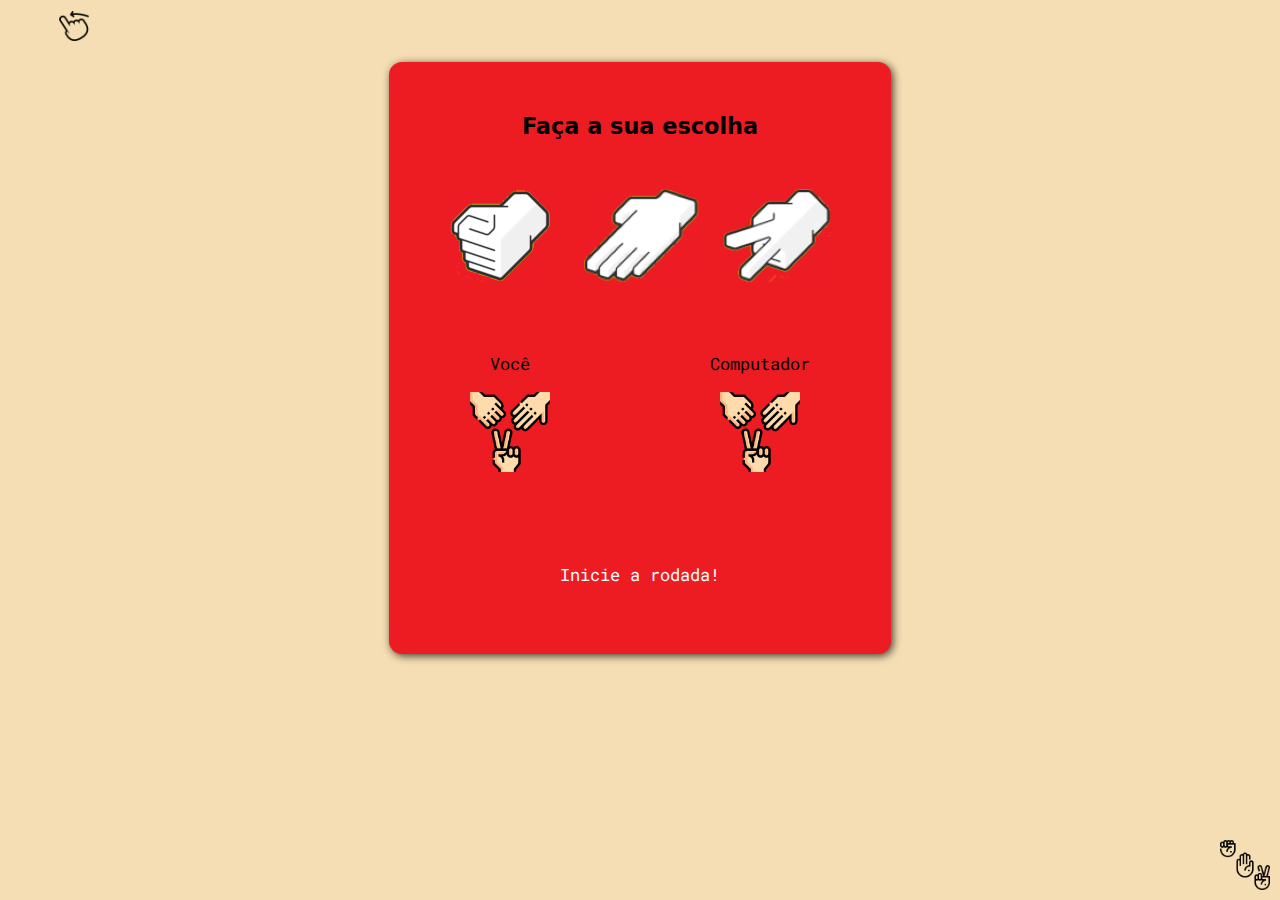
<file: jogo.html>
<!DOCTYPE html>
<html lang="pt-br">
<head>
    <meta charset="UTF-8">
    <meta name="viewport" content="width=device-width, initial-scale=1.0">
    <link rel="shortcut icon" href="favicon_io (2)/favicon.ico" type="image/x-icon">
    <link rel="stylesheet" href="styles/styleJogo.css">
    <script src="jogo.js"></script>
    <title>Jokenpô</title> 
</head>
<body>
    <header>
        <span id="voltar">
            <button id="btnVoltar" onclick="btnVoltar()"><img id="imgVoltar" src="imagens/voltar.png" alt=""></button>
        </span> 
    </header>
    <main>
        <div class="containerJogo">
            <h3 id="escolhaJogo">Faça a sua escolha</h3>
                <span class="botoes">
                    <button id="bPedra" onclick="pedra()"></button>
                    <button id="bPapel" onclick="papel()"></button>
                    <button id="bTesoura" onclick="tesoura()"></button>
                </span>
                <br>
                <div class="jogadas">
                    <div>
                        <p id="jogadas-txt">Você</p>
                        <img id="resposta" src="imagens/fundo.png">
                    </div>
                    <div>
                        <p id="jogadas-txt">Computador</p>
                        <img id="pc" src="imagens/fundo.png">
                    </div>
                </div>
                <div id="ponto">
                    Inicie a rodada!
                </div>
                <div id="placar">
                    <span id="pontoJogador"></span> 
                    <span id="xis"></span> 
                    <span id="pontoComputador"></span>
                </div>
        </div>
        <div class="alert">
            <h3 id="txt-alert">Vamos uma revanche?</h3>
            <span id="placar-final"></span>
            <button id="btn-sim" onclick="revanche()">Sim</button>
            <button id="btn-nao" onclick="semRevanche()">Não</button>
        </div>
    </main>
    <footer>
        <img src="imagens/icon-ppt.png" alt="Icone pedra, papel e tesoura" id="icon-ppt">
    </footer>
</body>
</html>
</file>
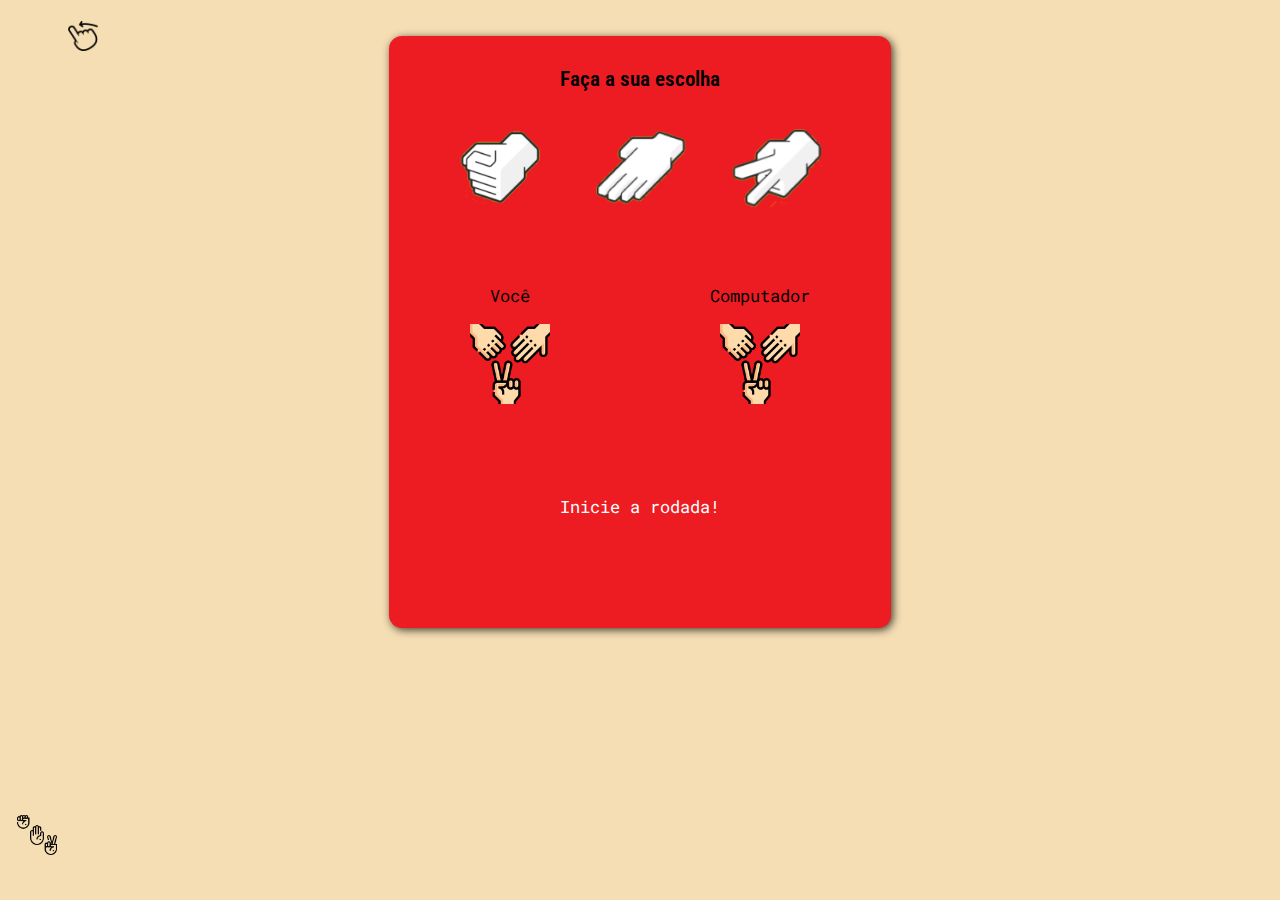
<file: jokenpo.html>
<!DOCTYPE html>
<html lang="pt-br">
<head>
    <meta charset="UTF-8">
    <meta name="viewport" content="width=device-width, initial-scale=1.0">
    <link rel="shortcut icon" href="favicon_io/favicon.ico" type="image/x-icon">
    <link rel="stylesheet" href="styles/styleJokenpo.css">
    <script src="scripts/jokenpo.js"></script>
    <title>Jokenpô</title> 
</head>
<body>
    <header>
        <span id="voltar">
            <button id="btnVoltar" onclick="btnVoltar()"><img id="imgVoltar" src="imagens/voltar.png" alt=""></button>
        </span> 
    </header>
    <main>
        <div class="containerJogo">
            <h3 id="escolhaJogo">Faça a sua escolha</h3>
                <span class="botoes">
                    <button id="bPedra" onclick="pedra()"></button>
                    <button id="bPapel" onclick="papel()"></button>
                    <button id="bTesoura" onclick="tesoura()"></button>
                </span>
                <br>
                <div class="jogadas">
                    <div>
                        <p id="jogadas-txt">Você</p>
                        <img id="resposta" src="imagens/fundo.png">
                    </div>
                    <div>
                        <p id="jogadas-txt">Computador</p>
                        <img id="pc" src="imagens/fundo.png">
                    </div>
                </div>
                <div id="ponto">
                    Inicie a rodada!
                </div>
                <div id="placar">
                    <span id="pontoJogador"></span> 
                    <span id="xis"></span> 
                    <span id="pontoComputador"></span>
                </div>
        </div>
        <div class="alert">
            <h3 id="txt-alert">Vamos uma revanche?</h3>
            <span id="placar-final"></span>
            <button id="btn-sim" onclick="revanche()">Sim</button>
            <button id="btn-nao" onclick="semRevanche()">Não</button>
        </div>
    </main>
    <footer>
        <img src="imagens/icon-ppt.png" alt="Icone pedra, papel e tesoura" id="icon-ppt">
    </footer>
</body>
</html>
</file>
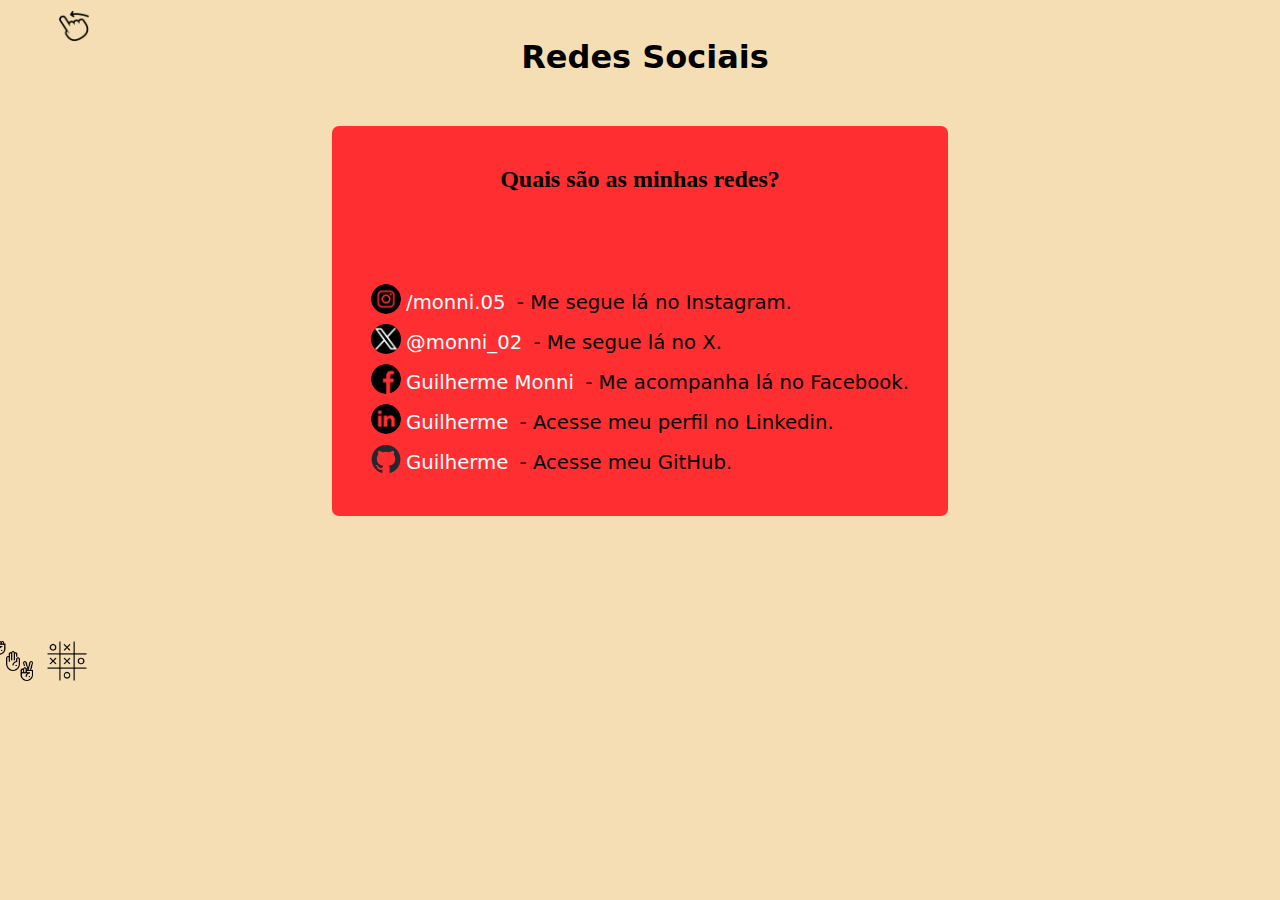
<file: redes.html>
<!DOCTYPE html>
<html lang="pt-BR">
<head>
    <meta charset="UTF-8">
    <meta name="viewport" content="width=device-width, initial-scale=1.0">
    <link rel="shortcut icon" href="favicon_io/favicon.ico" type="image/x-icon">
    <link rel="stylesheet" href="styles/styleRedes.css">
    <script src="scripts/jogo.js"></script>
    <title>Clean-Game</title>
</head>
<body>
    <header>
        <span id="voltar">
            <button id="btnVoltar" onclick="btnVoltar()"><img id="imgVoltar" src="imagens/voltar.png" alt=""></button>
        </span>
        <span id="tituloSociais">
            <h1 id="tituloRedes">Redes Sociais</h1>
        </span>
    </header>
    <main>
        <div id="menuRedes">
            <div id="subtRed">
                <h2 id="subtRedes">Quais são as minhas redes?</h2>
            </div>
            <div id="lista">
            <ul id="listaRedes">
                <li><img id="imgRedes" src="imagens/instagram.png" alt="Instagram"><a href="https://www.instagram.com/monni.05/" target="_blank" rel="external">/monni.05</a> - Me segue lá no Instagram.
                <li><img id="imgRedes" src="imagens/x.png" alt="twitter"><a href="https://twitter.com/monni_02" target="_blank" rel="external">@monni_02</a> - Me segue lá no X.
                <li><img id="imgRedes" src="imagens/facebook.png" alt="Facebook"><a href="https://www.facebook.com/guilherme.monni.7/" target="_blank" rel="external">Guilherme Monni</a> - Me acompanha lá no Facebook.
                <li><img id="imgRedes" src="imagens/linkedin.png" alt="Linkedin"><a href="https://www.linkedin.com/in/guilherme-monni-a542a9244/" target="_blank" rel="external">Guilherme</a> - Acesse meu perfil no Linkedin.
                <li><img id="imgRedes" src="imagens/github.png" alt="Linkedin"><a href="https://github.com/GuilhermeMonni" target="_blank"rel="external">Guilherme</a> - Acesse meu GitHub.
            </ul>
            </div>
        </div>
    </main>
    <footer>
        <img src="imagens/icon-ppt.png" alt="Icone pedra,papel e tesoura" id="icon-ppt">
        <img src="imagens/icon-jv.png" alt="Icone jogo da velha" id="icon-jv">
    </footer>
</body>
</html>
</file>
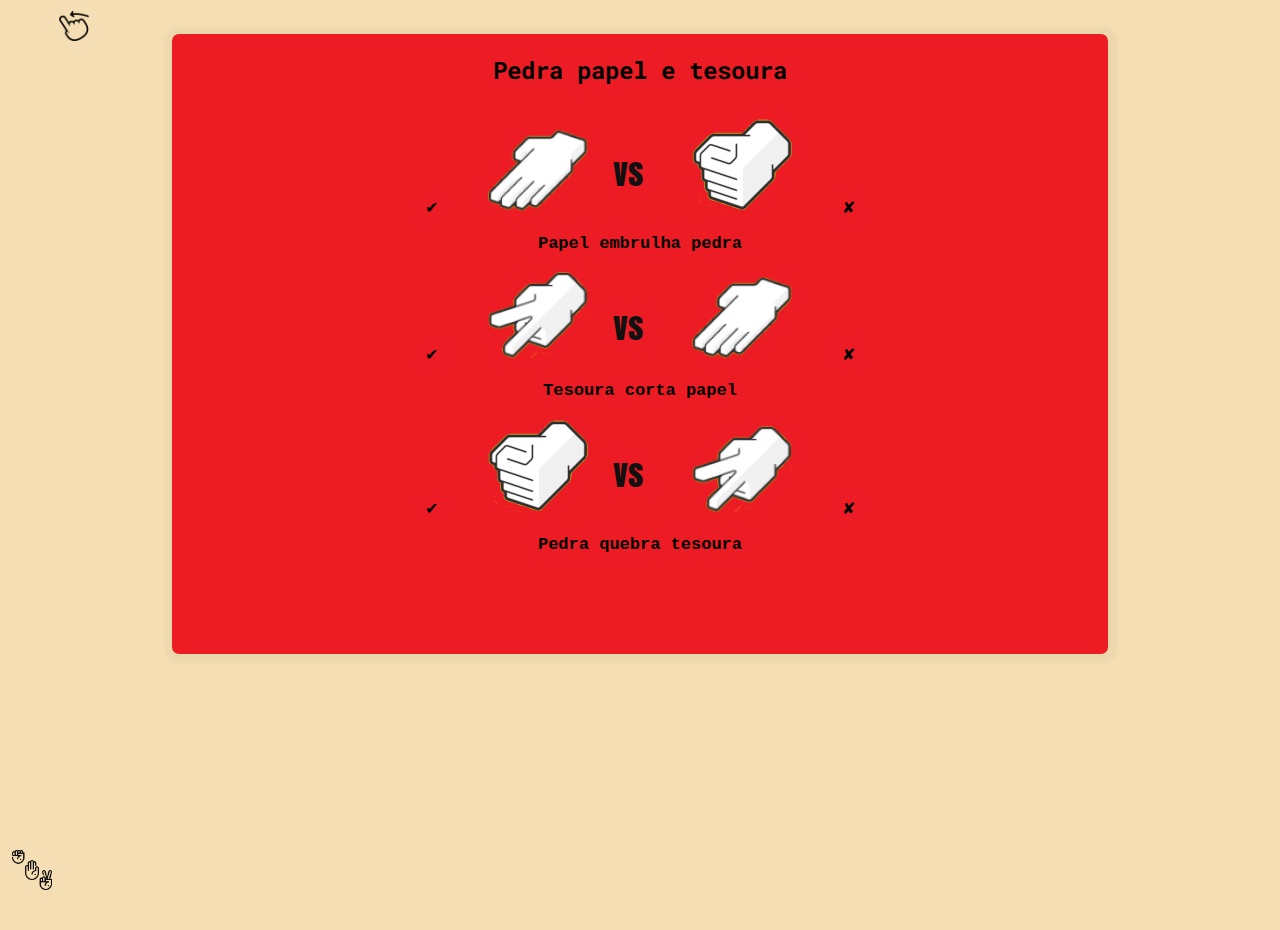
<file: regras-jokenpo.html>
<!DOCTYPE html>
<html lang="pt-BR">
<head>
    <meta charset="UTF-8">
    <meta name="viewport" content="width=device-width, initial-scale=1.0">
    <link rel="shortcut icon" href="favicon_io/favicon.ico" type="image/x-icon">
    <link rel="stylesheet" href="styles/styleRegrasJokenpo.css">
    <script src="scripts/jogo.js"></script>
    <title>Regras</title>
</head>
<body>
    <header>
        <span id="voltar">
            <button id="btnVoltar" onclick="btnVoltar()"><img id="imgVoltar" src="imagens/voltar.png" alt=""></button>
        </span>
    </header>
    <main>
        <div id="menuRegras">
            <h1 id="tituloRegras">Pedra papel e tesoura</h1>
            <div class="jogadas">
                ✔<img id="imgRegras" src="imagens/papel.png" alt="">
                <p id="txt-vs">vs</p>
                <img id="imgRegras" src="imagens/pedra.png" alt="">✘
                <p id="textoRegras">Papel embrulha pedra</p>
            </div>
            <div class="jogadas">
                ✔<img id="imgRegras"  src="imagens/tesoura.png" alt="">
                <p id="txt-vs">vs</p>
                <img id="imgRegras"  src="imagens/papel.png" alt="">✘
                <p id="textoRegras">Tesoura corta papel</p>
            </div>
            <div class="jogadas">
                ✔<img id="imgRegras"  src="imagens/pedra.png" alt="">
                <p id="txt-vs">vs</p>
                <img id="imgRegras"  src="imagens/tesoura.png" alt="">✘
                <p id="textoRegras">Pedra quebra tesoura</p>
            </div>
        </div>
    </main>
    <footer>
        <img src="imagens/icon-ppt.png" alt="Icone pedra, papel e tesoura" id="icon-ppt">
    </footer>
</body>
</html>
</file>
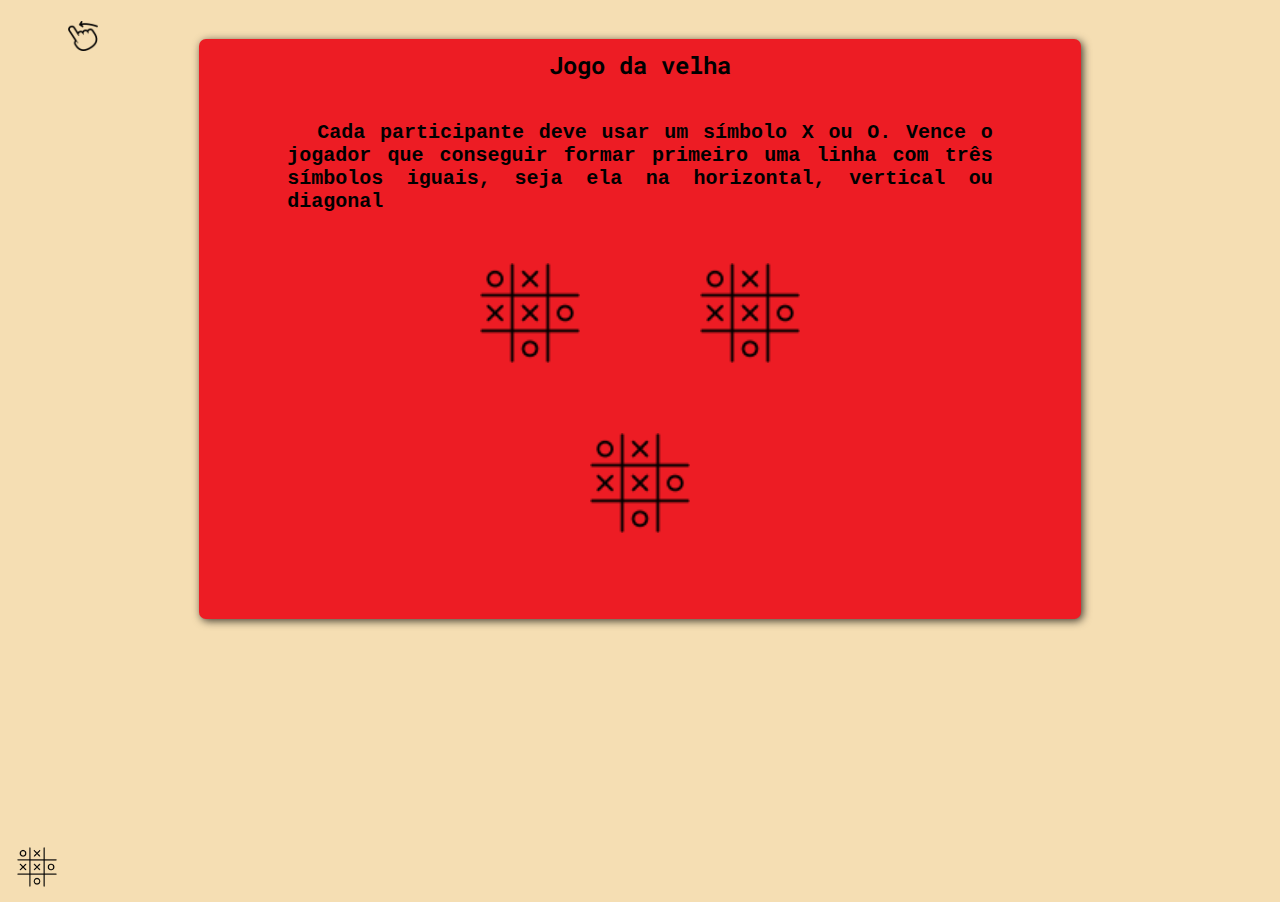
<file: regras-velha.html>
<!DOCTYPE html>
<html lang="pt-BR">
<head>
    <meta charset="UTF-8">
    <meta name="viewport" content="width=device-width, initial-scale=1.0">
    <link rel="shortcut icon" href="favicon_io/favicon.ico" type="image/x-icon">
    <link rel="stylesheet" href="styles/styleRegrasVelha.css">
    <script src="scripts/jogo.js"></script>
    <title>Regras</title>
</head>
<body>
    <header>
        <span id="voltar">
            <button id="btnVoltar" onclick="btnVoltar()"><img id="imgVoltar" src="imagens/voltar.png" alt=""></button>
        </span>
    </header>
    <main>
        <div id="menuRegras">
            <h1 id="tituloRegras">Jogo da velha</h1>
            <p>Cada participante deve usar um símbolo X ou O. Vence o jogador que conseguir formar primeiro uma linha com três símbolos iguais, seja ela na horizontal, vertical ou diagonal</p>
            <div id="imagens">
                <img src="imagens/icon-jv.png" alt="">
                <div></div>
                <img src="imagens/icon-jv.png" alt="">
                <div></div>
                <img src="imagens/icon-jv.png" alt="">
                <div></div>
            </div>
        </div>
    </main>
    <footer>
        <img src="imagens/icon-jv.png" alt="Icone jogo da velha" id="icon-jv">
    </footer>
</body>
</html>
</file>
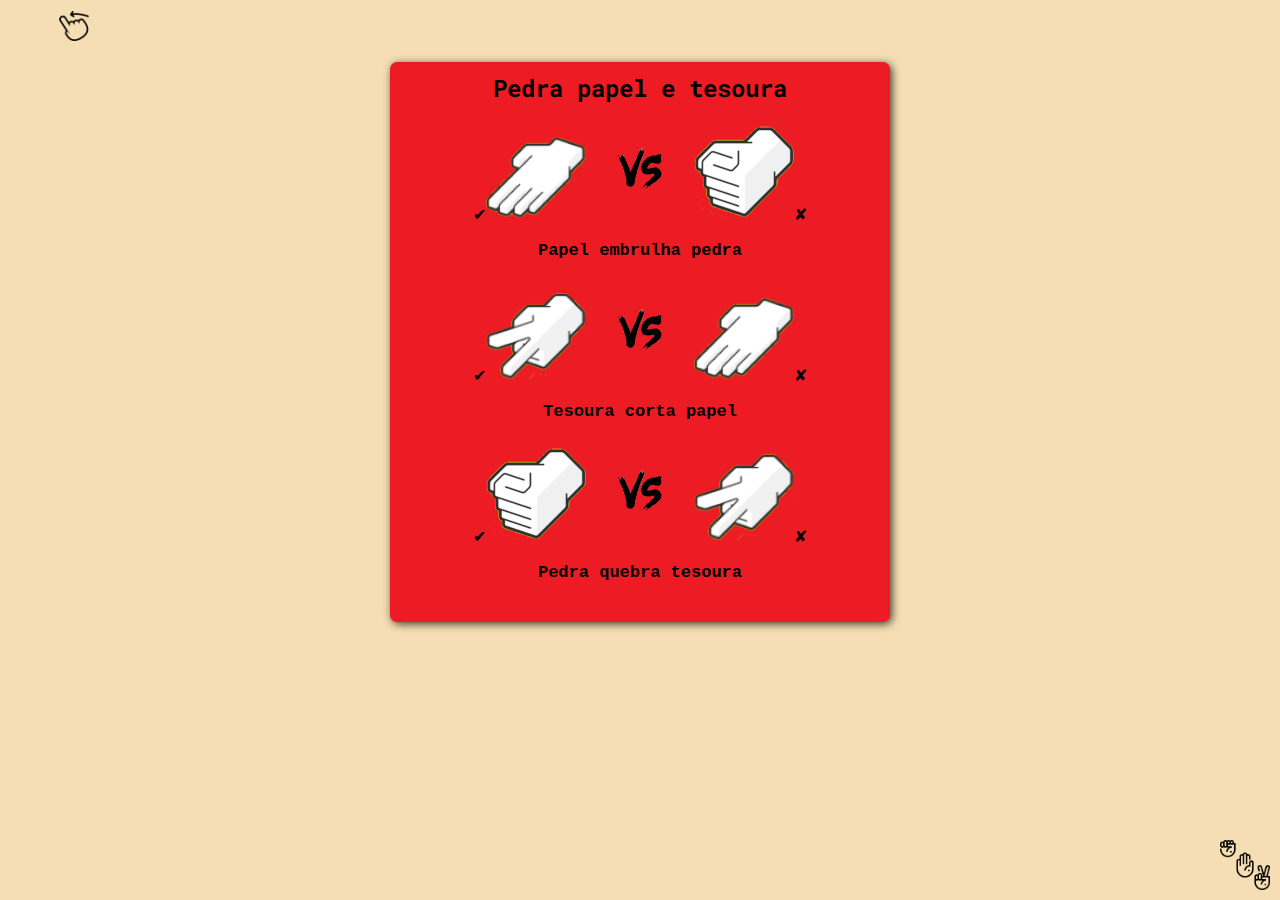
<file: regras.html>
<!DOCTYPE html>
<html lang="pt-BR">
<head>
    <meta charset="UTF-8">
    <meta name="viewport" content="width=device-width, initial-scale=1.0">
    <link rel="shortcut icon" href="favicon_io (2)/favicon.ico" type="image/x-icon">
    <link rel="stylesheet" href="styles/styleRegras.css">
    <script src="jogo.js"></script>
    <title>Jokenpô</title>
</head>
<body>
    <header>
        <span id="voltar">
            <button id="btnVoltar" onclick="btnVoltar()"><img id="imgVoltar" src="imagens/voltar.png" alt=""></button>
        </span>
    </header>
    <main>
        <div id="menuRegras">
            <h1 id="tituloRegras02">Pedra papel e tesoura</h1>
            <div id="pedraXpapel">
                ✔<img id="imgRegras" src="imagens/papel.png" alt="">
                <img id="imgRegras" src="imagens/vs.png" alt="">
                <img id="imgRegras" src="imagens/pedra.png" alt="">✘
                <p id="textoRegras">Papel embrulha pedra</p>
            </div>
            <div id="papelXtesoura">
                ✔<img id="imgRegras"  src="imagens/tesoura.png" alt="">
                <img id="imgRegras"  src="imagens/vs.png" alt="">
                <img id="imgRegras"  src="imagens/papel.png" alt="">✘
                <p id="textoRegras">Tesoura corta papel</p>
            </div>
            <div id="pedraXtesoura">
                ✔<img id="imgRegras"  src="imagens/pedra.png" alt="">
                <img id="imgRegras"  src="imagens/vs.png" alt="">
                <img id="imgRegras"  src="imagens/tesoura.png" alt="">✘
                <p id="textoRegras">Pedra quebra tesoura</p>
            </div>
        </div>
    </main>
    <footer>
        <img src="imagens/icon-ppt.png" alt="Icone pedra, papel e tesoura" id="icon-ppt">
    </footer>
</body>
</html>
</file>
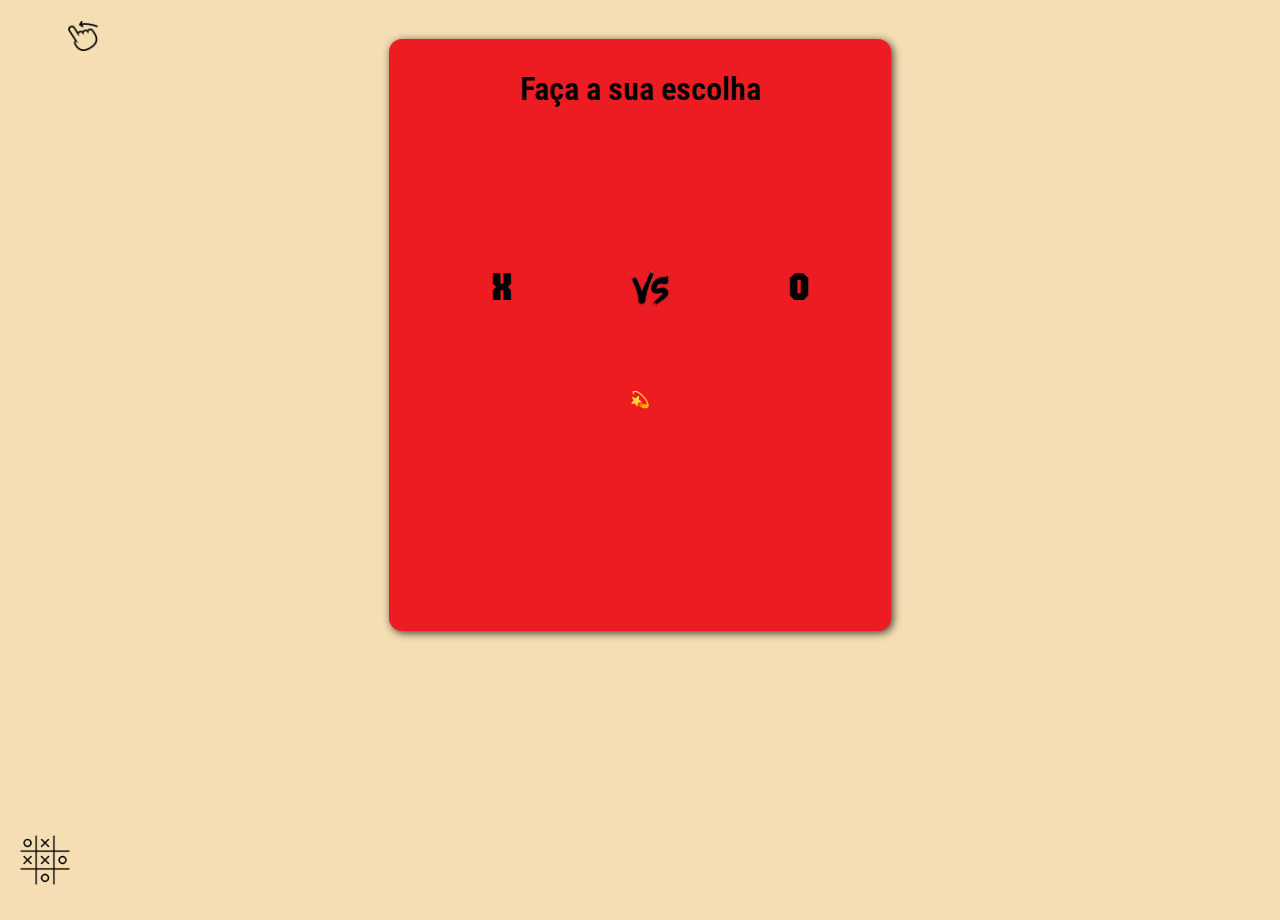
<file: velha-home.html>
<!DOCTYPE html>
<html lang="pt-BR">
<head>
    <meta charset="UTF-8">
    <meta name="viewport" content="width=device-width, initial-scale=1.0">
    <link rel="stylesheet" href="styles/styleVelha.css">
    <script src="scripts/velha.js"></script>
    <link rel="shortcut icon" href="favicon_io/favicon.ico" type="image/x-icon">
    <title>Jogo da velha</title>
</head>
<body onload="carregaPagHome()">
    <header>
        <span id="voltar">
            <button id="btnVoltar" onclick="btnVoltar()"><img id="imgVoltar" src="imagens/voltar.png" alt=""></button>
        </span> 
    </header>
    <main>
        <div class="containerJogo">
            <h3 id="escolha-jogador">Faça a sua escolha</h3>
            <div id="botoes-escolha">
                <button id="btn-xis" onclick="escolhaXis()">
                    <p>X</p>
                </button>
                <div id="botoes-escolha-vs">
                    <img src="imagens/vs.png" alt="" style="width: 90%; margin-top: 10px;" id="img-vs">
                </div>
                <button id="btn-bola" onclick="escolhaBola()">
                    <p>O</p>
                </button>
            </div>
            <div id="pre-jogo">
                <h3 id="boa-sorte">Boa sorte! 💫</h3>
                <p id="emoji">💫</p>
            </div>
            <div id="jogar">
                <button id="btn-jogar-xis" onclick="jogarXis()">Iniciar jogo</button>
                <button id="btn-jogar-bola" onclick="jogarBola()">Iniciar jogo</button>
            </div>
        </div>
    </main>
    <footer>
        <img src="imagens/icon-jv.png" alt="Icone jogo da velha" id="icon-jv">
    </footer>
</body>
</html>
</file>
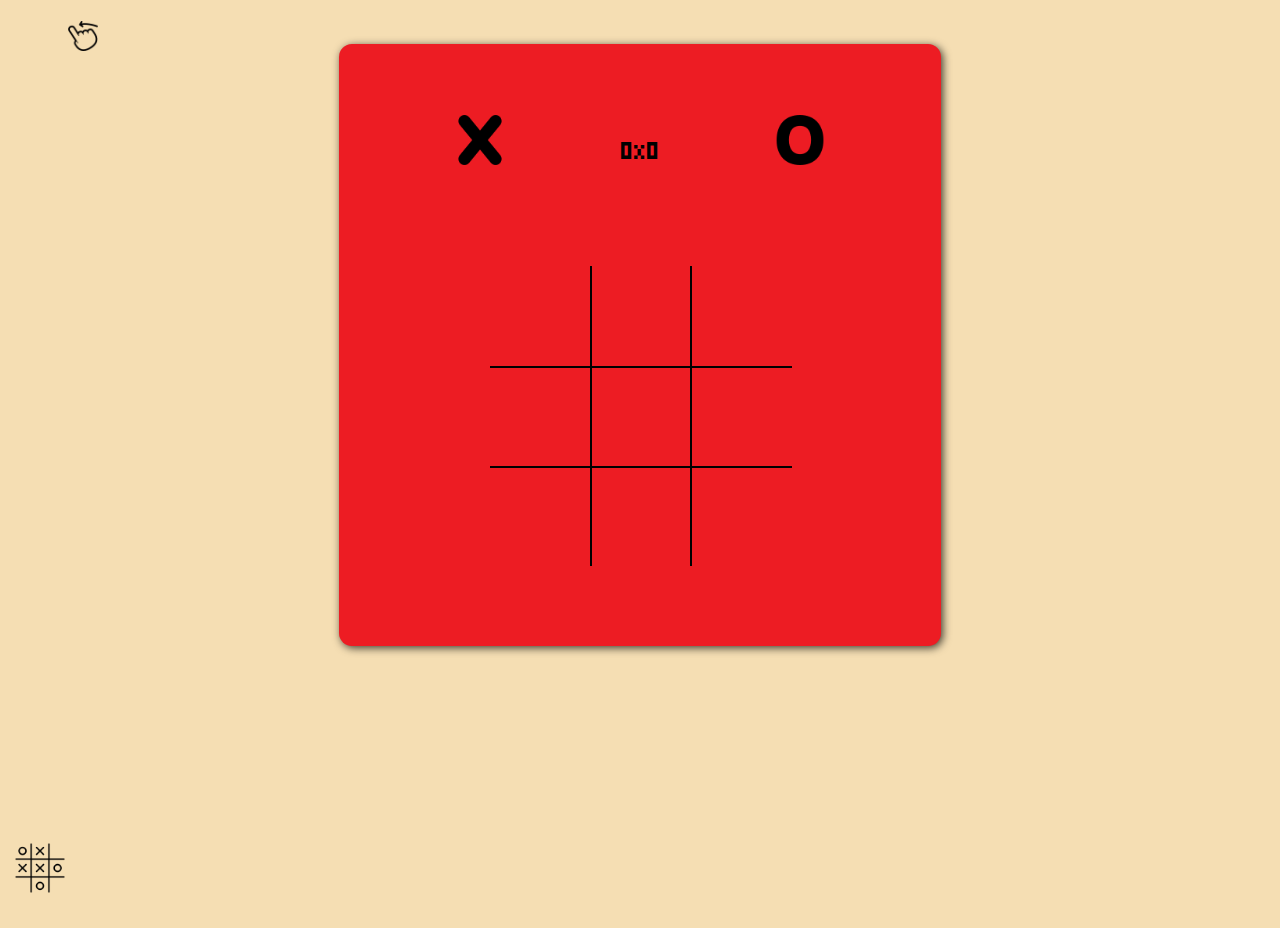
<file: velha-o.html>
<!DOCTYPE html>
<html lang="pt-BR">
<head>
    <meta charset="UTF-8">
    <meta name="viewport" content="width=device-width, initial-scale=1.0">
    <link rel="stylesheet" href="styles/styleVelhaJogo.css">
    <script src="scripts/velha-jogo-o.js"></script>
    <link rel="shortcut icon" href="favicon_io/favicon.ico" type="image/x-icon">
    <title>Jogo da velha</title>
</head>
<body>
    <header>
        <span id="voltar">
            <button id="btnVoltar" onclick="btnVoltar()"><img id="imgVoltar" src="imagens/voltar.png" alt=""></button>
        </span> 
    </header>
    <main>
        <div class="containerJogo">
            <div id="placar">
                <span id="jogador"><img src="imagens/letra-x.png" alt="Imagem do jogador" style="width: 50px;"></span>
                <p id="pontos-jogador">0</p>
                <p id="versus">x</p>
                <p id="pontos-computador">0</p>
                <span id="computador"><img src="imagens/letra-o.png" alt="Imagem do computador" style="width: 50px;"></span>
            </div>
            <div class="quadro">
                <div class="celula" style="border-right: 2px solid black; border-bottom: 2px solid black;"></div>
                <div class="celula" style="border-bottom: 2px solid black;"></div>
                <div class="celula" style="border-left: 2px solid black; border-bottom: 2px solid black;"></div>
                <div class="celula" style="border-right: 2px solid black; border-bottom: 2px solid black;"></div>
                <div class="celula"></div>
                <div class="celula" style="border-left: 2px solid black; border-bottom: 2px solid black;"></div>
                <div class="celula" style="border-right: 2px solid black;"></div>
                <div class="celula" style="border-top: 2px solid black;"></div>
                <div class="celula" style="border-left: 2px solid black;"></div>
            </div>
        </div>
    </main>
    <footer>
        <img src="imagens/icon-jv.png" alt="Icone jogo da velha" id="icon-jv">
    </footer>
</body>
</html>
</file>
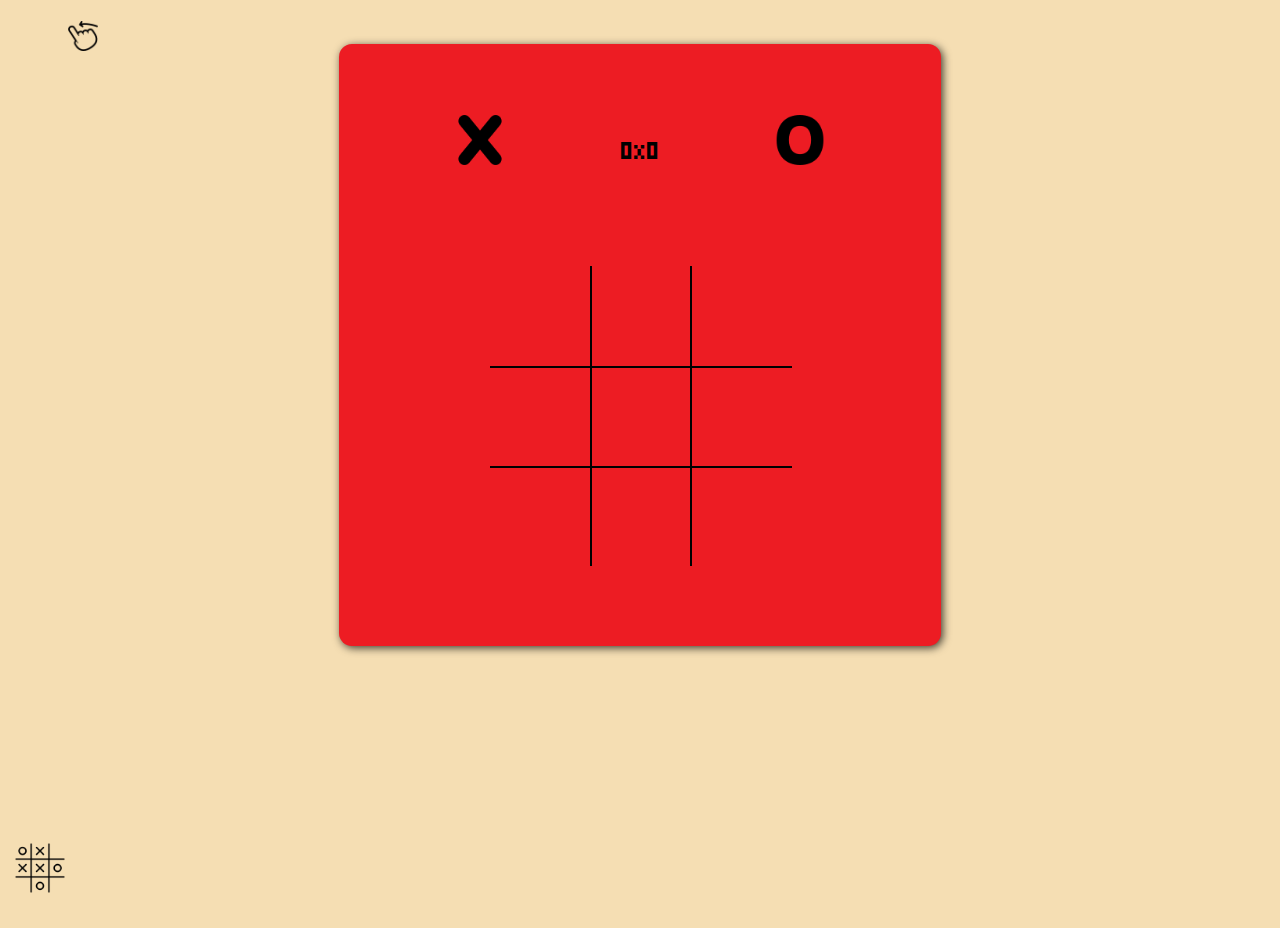
<file: velha-x.html>
<!DOCTYPE html>
<html lang="pt-BR">
<head>
    <meta charset="UTF-8">
    <meta name="viewport" content="width=device-width, initial-scale=1.0">
    <link rel="stylesheet" href="styles/styleVelhaJogo.css">
    <script src="scripts/velha-jogo-x.js"></script>
    <link rel="shortcut icon" href="favicon_io/favicon.ico" type="image/x-icon">
    <title>Jogo da velha</title>
</head>
<body>
    <header>
        <span id="voltar">
            <button id="btnVoltar" onclick="btnVoltar()"><img id="imgVoltar" src="imagens/voltar.png" alt=""></button>
        </span> 
    </header>
    <main>
        <div class="containerJogo">
            <div id="placar">
                <span id="jogador"><img src="imagens/letra-x.png" alt="Imagem do jogador" style="width: 50px;"></span>
                <p id="pontos-jogador">0</p>
                <p id="versus">x</p>
                <p id="pontos-computador">0</p>
                <span id="computador"><img src="imagens/letra-o.png" alt="Imagem do computador" style="width: 50px;"></span>
            </div>
            <div class="quadro">
                <div class="celula" id="celula1" style="border-right: 2px solid black; border-bottom: 2px solid black;" onclick="click_celula(1)"></div>
                <div class="celula" id="celula2" style="border-bottom: 2px solid black;" onclick="click_celula(2)"></div>
                <div class="celula" id="celula3" style="border-left: 2px solid black; border-bottom: 2px solid black;" onclick="click_celula(3)"></div>
                <div class="celula" id="celula4" style="border-right: 2px solid black; border-bottom: 2px solid black;" onclick="click_celula(4)"></div>
                <div class="celula" id="celula5" onclick="click_celula(5)"></div>
                <div class="celula" id="celula6" style="border-left: 2px solid black; border-bottom: 2px solid black;" onclick="click_celula(6)"></div>
                <div class="celula" id="celula7" style="border-right: 2px solid black;" onclick="click_celula(7)"></div>
                <div class="celula" id="celula8" style="border-top: 2px solid black;" onclick="click_celula(8)"></div>
                <div class="celula" id="celula9" style="border-left: 2px solid black;" onclick="click_celula(9)"></div>
            </div>
        </div>
        <div class="status"></div>
    </main>
    <footer>
        <img src="imagens/icon-jv.png" alt="Icone jogo da velha" id="icon-jv">
    </footer>
</body>
</html>
</file>
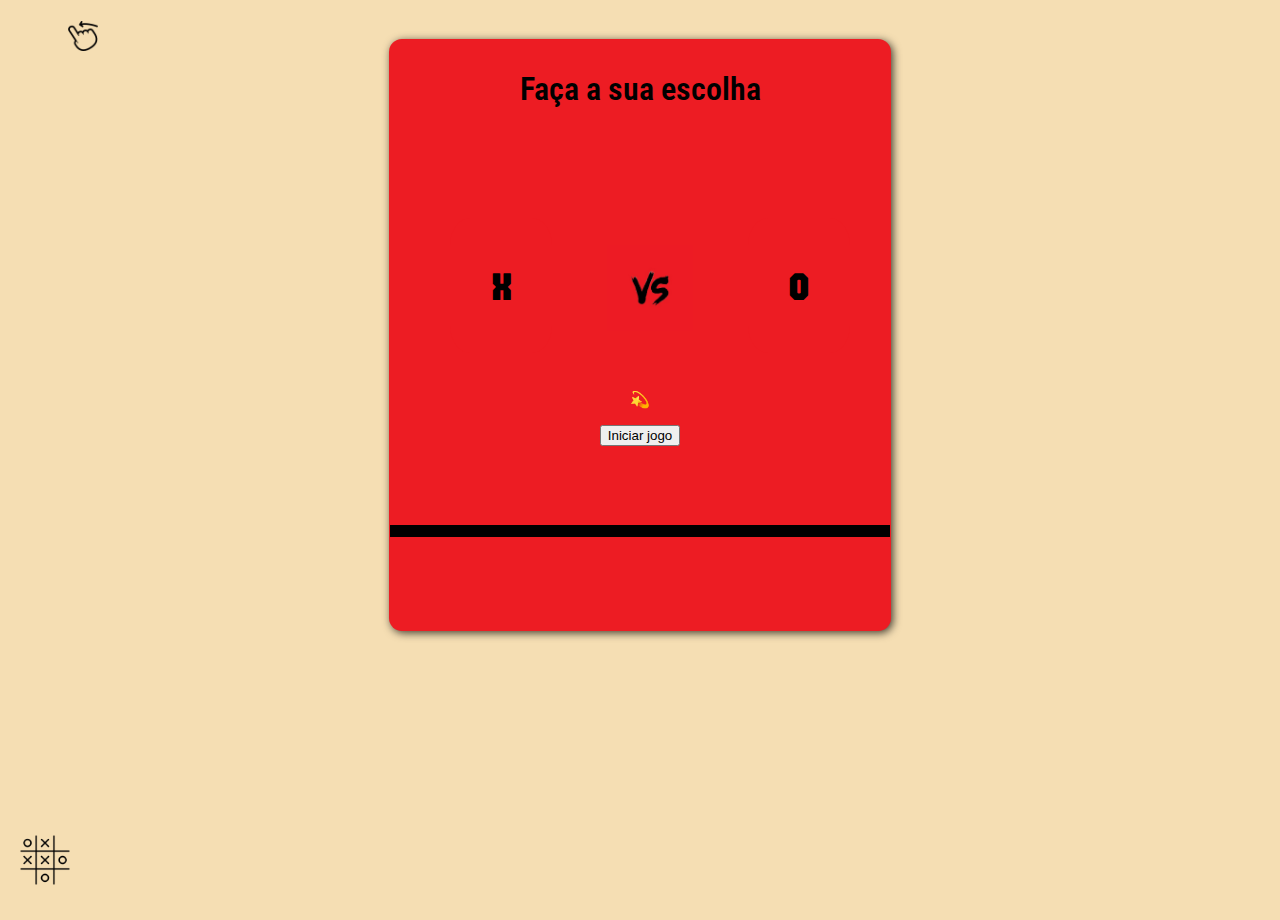
<file: velha.html>
<!DOCTYPE html>
<html lang="pt-BR">
<head>
    <meta charset="UTF-8">
    <meta name="viewport" content="width=device-width, initial-scale=1.0">
    <link rel="stylesheet" href="styles/styleVelha.css">
    <script src="scripts/velha.js"></script>
    <link rel="shortcut icon" href="favicon_io (2)/favicon.ico" type="image/x-icon">
    <title>Jogo da velha</title>
</head>
<body onload="carregaPag()">
    <header>
        <span id="voltar">
            <button id="btnVoltar" onclick="btnVoltar()"><img id="imgVoltar" src="imagens/voltar.png" alt=""></button>
        </span> 
    </header>
    <main>
        <div class="containerJogo">
            <h3 id="escolha-jogador">Faça a sua escolha</h3>
            <div id="botoes-escolha">
                <button id="btn-xis" onclick="escolhaXis()">
                    <p>X</p>
                </button>
                <div id="botoes-escolha-vs">
                    <img src="imagens/vs.png" alt="" style="width: 90%; margin-top: 10px;">
                </div>
                <button id="btn-bola" onclick="escolhaBola()">
                    <p>O</p>
                </button>
            </div>
            <div id="pre-jogo">
                <h3 id="boa-sorte">Boa sorte!</h3>
                <p id="emoji">💫</p>
            </div>
            <div id="jogar">
                <button id="btn-jogar">Iniciar jogo</button>
            </div>
            <div class="quadro">
                <div class="celula" style="border-right: 2px solid black; border-bottom: 2px solid black;"></div>
                <div class="celula" style="border-bottom: 2px solid black;"></div>
                <div class="celula" style="border-left: 2px solid black; border-bottom: 2px solid black;"></div>
                <div class="celula" style="border-right: 2px solid black; border-bottom: 2px solid black;"></div>
                <div class="celula"></div>
                <div class="celula" style="border-left: 2px solid black; border-bottom: 2px solid black;"></div>
                <div class="celula" style="border-right: 2px solid black;"></div>
                <div class="celula" style="border-top: 2px solid black;"></div>
                <div class="celula" style="border-left: 2px solid black;"></div>
            </div>
        </div>
    </main>
    <footer>
        <img src="imagens/icon-jv.png" alt="Icone jogo da velha" id="icon-jv">
    </footer>
</body>
</html>
</file>
<file: styles/styleJogo.css>
@charset "UTF-8";
@import url('https://fonts.googleapis.com/css2?family= Bebas +Neue & display=swap');
@import url('https://fonts.googleapis.com/css2?family=Micro+5&display=swap');
@import url('https://fonts.googleapis.com/css2?family=Roboto+Mono:ital,wght@0,100..700;1,100..700&display=swap');

body{
    margin: auto;
    text-align: center;
    background-color: wheat;
    overflow: hidden;
}
#voltar{/*div do btn de voltar para a home*/
    width: 30px;                    
    display: inline-block;
    margin-right: 90%;
    padding: 2px;
    background-color: wheat;
}
#btnVoltar{/*botao de voltar para a home*/
    background-color: wheat;        
    border: none;
    height: 50px;
    width: 50px;
}
#btnVoltar:hover{/*botao de voltar para a home*/
    background-color: #ed1c23;
    border-radius: 20px;
}
#imgVoltar{/*imagem do botão de voltar*/
    height: 30px;
    width: 30px;
}
h3#escolhaJogo{/*escolha jogador*/
    margin: 50px auto;
    font-family: 'Honk', system-ui;
    font-weight: 600;
    font-size: 1.4em;
}
.containerJogo{/*conteúdo principal da pág do jogo*/
    margin: 8px auto;
    text-align: center;                     
    padding: 1px;
    background-color: #ed1c23;
    height: 590px;
    min-width: 150px;
    max-width: 500px;
    border-radius: 13px;
    box-shadow: 2px 2px 8px rgba(0, 0, 0, 0.736);
}
#bPedra{/*botão de escolher pedra*/
    background-image: url("../imagens/pedra.png");
    background-color: #ED1C24;
    height: 93px;
    width: 100px;
    border: beige;
    cursor: pointer;
    margin-right: 30px;
}
#bPapel{/*botão de escolher papel*/
    background-image: url(../imagens/papel.png);
    background-color: #ED1C24;
    height: 93px;
    width: 115px;
    border: beige;
    cursor: pointer;
    margin-right: 10px;
}
#bTesoura{/*botão de escolher tesoura*/
    background-image: url(../imagens/tesoura.png);
    background-color: #ED1C24;
    height: 93px;
    width: 108px;
    border: beige;
    cursor: pointer;
    margin-left: 10px;
}
#bPedra:hover, #bPapel:hover, #bTesoura:hover{/*botão de escolher tesoura*/
    box-shadow: 1px 1px 10px 4px rgba(0, 0, 0, 0.169);
    transform: scale(1.02);
    background-color: #ff000000;
    border-radius: 10px;
}
.jogadas{
    display: flex;
    margin: 50px auto;
    flex-direction: row;
    justify-content: space-around;
}
#resposta, #pc{/*escolha do pc*/
    height: 80px;
}
#ponto{/*resposta de quem pontuou*/
    margin: 80px auto 20px auto;
    padding: 7px 20px 14px 20px;
    font-family: "Roboto Mono", monospace;
    text-align: center;
    font-size: 17px;
    color: white;
    height: 14px;
    width: 400px;
}
#pontoJogador, #pontoComputador{/*placar*/
    margin: 10px auto;
    padding: 10px;
    font-family: cursive;
}
#jogadas-txt{/*texto das jogadas*/
    font-family: "Roboto Mono", monospace;
    font-size: 17px;
}
#placar{
    width: 100px;
    margin: auto;
    text-align: center;
    border-radius: 20px;
    font-family: "Micro 5", sans-serif;
    font-size: normal;
    font-weight: 400;
    font-size: 1.3em;
}
footer #icon-ppt{
    width: 50px;
    position: fixed;
    right: 10px;
    bottom: 10px;
}
.alert{
    display: none;
    margin: 10px auto;
    background-color: #ED1C24;
    border-radius: 10px;
    box-shadow: 1px 1px 1px 1000px rgba(0, 0, 0, 0.329);
    width: 350px;
    height: 200px;
    padding: 20px;
    position: absolute;
    top: 200px;
    left: 50%;
    -ms-transform: translate(-50%, -50%);
    transform: translate(-50%, -50%);
    font-family: cursive;
    font-size: 1.1em;
}
#btn-sim{
    margin: 20px auto;
    background-color: rgb(57, 181, 57);
    color: white;
    border: 1px solid rgba(0, 0, 0, 0.242);
    border-radius: 20px;
    margin-right: 50px;
    width: 80px;
    height: 40px;
    font-family: 'Franklin Gothic Medium', 'Arial Narrow', Arial, sans-serif;
    font-size: 0.9em;
}
#btn-nao{
    margin: 20px auto;
    background-color: rgb(104, 0, 0);
    color: white;
    border: 1px solid rgba(0, 0, 0, 0.242);
    border-radius: 20px;
    width: 80px;
    height: 40px;
    font-family: 'Franklin Gothic Medium', 'Arial Narrow', Arial, sans-serif;
    font-size: 0.9em;
}
#btn-nao:hover, #btn-sim:hover{
    scale: 1.03;
}
#placar-final{
    position: absolute;
    bottom: 0px;
    left: 50%;
    -ms-transform: translate(-50%, -50%);
    transform: translate(-50%, -50%);
    font-family: "Micro 5", sans-serif;
    font-size: normal;
    font-weight: 400;
    font-size: 2em;
}

@media (max-width: 700px) {
    body {
        overflow: hidden;
        margin: auto;
        text-align: center;
    }
    .containerJogo {
        /*conteúdo principal da pág home*/
        margin: 20px auto;
        margin-bottom: 0px;
        text-align: center;
        height: 600px;
        width: 95%;
        border-radius: 7px;
        box-shadow: 1px 1px 5px 8px rgba(0, 0, 0, 0.037);
    }
    #ponto {/*resposta de quem pontuou*/
        margin-top: 20px;
        margin-left: -10px;
        display: flex;
        justify-content: center;
        font-family: "Roboto Mono", monospace;
        text-align: center;
        font-size: 17px;
        color: white;
        height: 14px;
        width: 100%;
    }
    footer #icon-ppt{
        width: 50px;
        position: fixed;
        left: 20px;
        bottom: 60px;
    }
}
</file>
<file: styles/styleJokenpo.css>
@charset "UTF-8";
@import url('https://fonts.googleapis.com/css2?family= Bebas +Neue & display=swap');
@import url('https://fonts.googleapis.com/css2?family=Micro+5&display=swap');
@import url('https://fonts.googleapis.com/css2?family=Roboto+Mono:ital,wght@0,100..700;1,100..700&display=swap');
@import url('https://fonts.googleapis.com/css2?family=Roboto+Condensed:ital,wght@0,100..900;1,100..900&display=swap');

body{
    margin: auto;
    padding: 10px;
    text-align: center;
    background-color: wheat;
    overflow: hidden;
}
#voltar{/*div do btn de voltar para a home*/
    width: 30px;                    
    display: inline-block;
    margin-right: 90%;
    padding: 2px;
    background-color: transparent;
}
#btnVoltar{/*botao de voltar para a home*/
    background-color: transparent;     
    border: none;
    height: 50px;
    width: 50px;
}
#btnVoltar:hover{/*botao de voltar para a home*/
    background-color: #ed1c23;
    border-radius: 20px;
    transition-duration: 0.5s;
}
#imgVoltar{/*imagem do botão de voltar*/
    height: 30px;
    width: 30px;
}
#escolhaJogo{/*escolha jogador*/
    margin: 30px auto;
    font-family: "Roboto Condensed", sans-serif;
    font-weight: 600;
    font-style: normal;
    font-size: 1.3em;
}
.containerJogo{/*conteúdo principal da pág do jogo*/
    margin: -28px auto;
    text-align: center;                     
    padding: 1px;
    background-color: #ed1c23;
    height: 590px;
    min-width: 150px;
    max-width: 500px;
    border-radius: 13px;
    box-shadow: 2px 2px 8px rgba(0, 0, 0, 0.736);
    animation: anima-menu 0.8s 1;
    animation-timing-function: ease-out;
}
@keyframes anima-menu{/*animação menu*/
    0%{
      background-color: transparent;
      transform: translateY(-20px);
    }
}
#bPedra{/*botão de escolher pedra*/
    background-image: url("../imagens/pedra.png");
    background-color: transparent;
    background-size: 80px;
    background-position: center;
    background-repeat: no-repeat;
    height: 93px;
    width: 100px;
    border: beige;
    cursor: pointer;
    margin-right: 30px;
}
#bPapel{/*botão de escolher papel*/
    background-image: url(../imagens/papel.png);
    background-color: transparent;
    background-size: 90px;
    background-position: center;
    background-repeat: no-repeat;
    height: 93px;
    width: 115px;
    border: beige;
    cursor: pointer;
    margin-right: 10px;
}
#bTesoura{/*botão de escolher tesoura*/
    background-image: url(../imagens/tesoura.png);
    background-color: transparent;
    background-size: 90px;
    background-position: center;
    background-repeat: no-repeat;
    height: 93px;
    width: 108px;
    border: beige;
    cursor: pointer;
    margin-left: 10px;
}
#bPedra:hover, #bPapel:hover, #bTesoura:hover{/*botão de escolher tesoura*/
    box-shadow: 1px 1px 10px 4px rgba(0, 0, 0, 0.169);
    transform: scale(1.02);
    background-color: #ff000000;
    border-radius: 10px;
    transition-duration: 0.5s;
}
.jogadas{   /*imagens das jogadas selecionadas*/
    display: flex;
    margin: 50px auto;
    flex-direction: row;
    justify-content: space-around;
}
#resposta, #pc{/*escolha do pc*/
    height: 80px;
}
#ponto{/*resposta de quem pontuou*/
    margin: 80px auto 20px auto;
    padding: 7px 20px 14px 20px;
    font-family: "Roboto Mono", monospace;
    text-align: center;
    font-size: 17px;
    color: white;
    height: 14px;
    width: 400px;
}
#pontoJogador, #pontoComputador{/*placar*/
    margin: auto auto;
    padding: 10px;
    font-family: "Micro 5", sans-serif;
    font-size: 1.3em;
}
#jogadas-txt{/*texto das jogadas*/
    font-family: "Roboto Mono", monospace;
    font-size: 17px;
}
#placar{    /*div do placar*/
    width: 100px;
    height: 30px;
    margin: 20px auto;
    text-align: center;
    border-radius: 20px;
    font-family: "Micro 5", sans-serif;
    font-size: normal;
    font-weight: 400;
    font-size: 1.3em;
}
footer {
    position: absolute;
    background-color: transparent;
    left: 2px;
    top: 90%;
    width: 60px;
    height: 80px;
    font-family: Arial, Helvetica, sans-serif;
    padding: 5px;
}
#icon-ppt {
  width: 40px;
  background-color: transparent;
}
.alert{ /*alerta de revanche*/
    display: none;
    margin: 30px auto;
    background-color: #ED1C24;
    border-radius: 10px;
    box-shadow: 1px 1px 1px 1000px rgba(0, 0, 0, 0.329);
    width: 350px;
    height: 200px;
    padding: 20px;
    position: absolute;
    top: 200px;
    left: 50%;
    -ms-transform: translate(-50%, -50%);
    transform: translate(-50%, -50%);
    font-family: "Roboto Condensed", sans-serif;
    font-size: 1.1em;
}
#btn-sim{   /*botao de sim para revanche*/
    margin: 20px auto;
    background-color: rgb(57, 181, 57);
    color: white;
    border: 1px solid rgba(0, 0, 0, 0.242);
    border-radius: 20px;
    margin-right: 50px;
    width: 80px;
    height: 40px;
    font-family: 'Franklin Gothic Medium', 'Arial Narrow', Arial, sans-serif;
    font-size: 0.9em;
}
#btn-nao{   /*botão de não para revanche*/
    margin: 20px auto;
    background-color: rgb(104, 0, 0);
    color: white;
    border: 1px solid rgba(0, 0, 0, 0.242);
    border-radius: 20px;
    width: 80px;
    height: 40px;
    font-family: 'Franklin Gothic Medium', 'Arial Narrow', Arial, sans-serif;
    font-size: 0.9em;
}
#btn-nao:hover, #btn-sim:hover{
    scale: 1.03;
}
#placar-final{  /*resultado final dos pontos*/
    position: absolute;
    bottom: 0px;
    left: 50%;
    -ms-transform: translate(-50%, -50%);
    transform: translate(-50%, -50%);
    font-family: "Micro 5", sans-serif;
    font-size: normal;
    font-weight: 400;
    font-size: 2em;
}

@media (max-width: 700px) {
    body {
        overflow: hidden;
        margin: auto;
        text-align: center;
    }
    #voltar{
        margin-top: -12px;
    }
    .containerJogo {
        /*conteúdo principal da pág home*/
        margin: 10px auto;
        margin-bottom: 0px;
        text-align: center;
        height: 600px;
        width: 95%;
        border-radius: 7px;
        box-shadow: 1px 1px 5px 8px rgba(0, 0, 0, 0.037);
    }
    #ponto {/*resposta de quem pontuou*/
        margin-top: -10px;
        margin-left: -10px;
        display: flex;
        justify-content: center;
        font-family: "Roboto Mono", monospace;
        text-align: center;
        font-size: 17px;
        color: white;
        height: 14px;
        width: 100%;
    }
    #placar{    /*div do placar*/
        margin: -10px auto;
    }
    footer{
        margin-top: 20px;
    }
}
</file>
<file: styles/styleRedes.css>
@charset "UTF-8";
@import url('https://fonts.googleapis.com/css2?family=Roboto+Mono:ital,wght@0,100..700;1,100..700&display=swap');

body{
    margin: auto;
    text-align: center;
    background-color: wheat;
    overflow: hidden;
}
#menuRedes{/*conteúdo principal da pág redes*/
    margin: 50px auto 50px;
    text-align: center;                     
    background-color: #ff1d25ea;
    height: 350px;
    width: 37%;
    padding: 20px;
    border-radius: 7px;
    animation: anima-menu 0.8s 1;
    animation-timing-function: ease-out;
}
@keyframes anima-menu{/*animação menu*/
    0%{
      background-color: transparent;
      transform: translateY(-20px);
    }
  }
#tituloRedes{/*titulo redes*/
    text-align: center;             
    font-family: 'Honk', system-ui;
    font-weight: bolder;
    font-size: 2em;
    display: inline-block;
    margin: -30px auto auto 10px;
}
#voltar{/*div do btn de voltar para a home*/
    width: 30px;                    
    display: inline-block;
    margin-right: 90%;
    padding: 2px;
    background-color: wheat;
}
#btnVoltar{/*botao de voltar para a home*/
    background-color: wheat;        
    border: none;
    height: 50px;
    width: 50px;
}
#btnVoltar:hover{/*botao de voltar para a home*/
    background-color: #ed1c23;
    border-radius: 20px;
    transition-duration: 0.5s;
}
#imgVoltar{/*imagem do botão de voltar*/
    height: 30px;
    width: 30px;
}
#listaRedes{/*lista da pág de redes*/
    text-align: left;
    list-style: none;
    line-height: 40px;
    display: inline-block;
    margin: 60px auto;
    padding: 10px;
}
#listaRedes li{
    font-family: 'Honk', system-ui;
    font-size: 1.23em;
}
#listaRedes a{
    font-family: 'Honk', system-ui;
    font-size: 1em;
    text-decoration: none;
    color: white;
    margin: 2px 5px;
}
#imgRedes{/*imagens da pág de redes*/
    margin: auto;
    border-radius: 100%;
    height: 30px;
    width: 30px;
    margin-bottom: -5px;
}
footer {
  margin-top: 120px;
  margin-left: -60px;
  width: 200px;
  height: 80px;
  font-family: Arial, Helvetica, sans-serif;
  padding: 5px;
}
#icon-ppt, #icon-jv{
    width: 40px;
    margin-right: 10px;
}

@media (1105px <= width <= 1380px){
    body {
        overflow: hidden;
        margin: auto;
        text-align: center;
      }
    #menuRedes{/*conteúdo principal da pág redes*/
        margin: 50px auto 50px;
        text-align: center;                     
        background-color: #ff1d25ea;
        height: 350px;
        width: 45%;
        border-radius: 7px;
    }
    #listaRedes{/*lista da pág de redes*/
        text-align: left;
        list-style: none;
        line-height: 40px;
        display: inline-block;
        margin: 60px auto;
        padding: 10px;
    }
}

@media (max-width: 1100px) {
    body {
        overflow: hidden;
        margin: auto;
        text-align: center;
      }
    #tituloRedes {
        /*titulo home*/
        text-align: center;
        font-family: 'Honk', system-ui;
        font-size: 2.2em;
        margin: -40px auto;
    }
    #menuRedes {
        /*conteúdo principal da pág home*/
        margin: 60px auto 0px auto;
        padding: 10px;
        text-align: center;
        height: 330px;
        width: 60%;
        border-radius: 7px;
        box-shadow: 1px 1px 5px 8px rgba(0, 0, 0, 0.037);
    }
    #listaRedes{/*lista da pág de redes*/
        text-align: left;
        list-style: none;
        line-height: 40px;
        display: inline-block;
        margin: 30px auto;
        padding: 10px;
    }
    #listaRedes li{
        font-family: 'Honk', system-ui;
        font-size: 1.1em;
    }
    #listaRedes a{
        font-family: 'Honk', system-ui;
        font-size: 1em;
        text-decoration: none;
        color: white;
        margin: 2px 5px;
    }
    footer {
        position: absolute;
        bottom: -30px;
      }
}

@media (max-width: 750px){
    body {
        overflow: hidden;
        margin: auto;
        text-align: center;
      }
    #tituloRedes {
        /*titulo home*/
        text-align: center;
        font-family: 'Honk', system-ui;
        font-size: 2.2em;
        margin: -40px auto;
    }
    #menuRedes {
        /*conteúdo principal da pág home*/
        margin: 40px auto 0px auto;
        padding: 10px;
        text-align: center;
        height: 380px;
        width: 90%;
        border-radius: 7px;
        box-shadow: 1px 1px 5px 8px rgba(0, 0, 0, 0.037);
    }
    #listaRedes{/*lista da pág de redes*/
        text-align: left;
        list-style: none;
        line-height: 40px;
        display: inline-block;
        margin: 30px auto;
        padding: 10px;
    }
    #listaRedes li{
        font-family: 'Honk', system-ui;
        font-size: 1.1em;
    }
    #listaRedes a{
        font-family: 'Honk', system-ui;
        font-size: 1em;
        text-decoration: none;
        color: white;
        margin: 2px 5px;
    }
    footer {
        position: absolute;
        bottom: -30px;
      }
    }
</file>
<file: styles/styleRegrasJokenpo.css>
@charset "UTF-8";
@import url('https://fonts.googleapis.com/css2?family= Bebas +Neue & display=swap');
@import url('https://fonts.googleapis.com/css2?family=Roboto+Mono:ital,wght@0,100..700;1,100..700&display=swap');
@import url('https://fonts.googleapis.com/css2?family=Anton&display=swap');

body{
    margin: auto;
    text-align: center;
    background-color: wheat;
    overflow: hidden;
}
#voltar{/*div do btn de voltar para a home*/
    width: 30px;                    
    display: inline-block;
    margin-right: 90%;
    padding: 2px;
    background-color: transparent;
}
#btnVoltar{/*botao de voltar para a home*/
    background-color: transparent;        
    border: none;
    height: 50px;
    width: 50px;
}
#btnVoltar:hover{/*botao de voltar para a home*/
    background-color: #ed1c23;
    border-radius: 20px;
    transition-duration: 0.5s;
}
#tituloRegras{/*titulo da pág de regras*/
    margin: -10px auto 20px auto;
    padding: 10px;
    font-family: "Roboto Mono", monospace;
    color: black;
    border-radius: 20px;
    font-size: 1.5em;
}
#menuRegras{/*menu da pág de regras*/
    margin: -25px auto;
    padding: 10px;
    text-align: center;
    background-color: #ED1C24;
    height: 580px;
    width: 34%;
    border-radius: 7px;
    box-shadow: 2px 2px 8px rgba(0, 0, 0, 0.736);
    animation: anima-menu 0.8s 1;
    animation-timing-function: ease-out;
  }
@keyframes anima-menu{/*animação menu*/
    0%{
      background-color: transparent;
      transform: translateY(-20px);
    }
}
.jogadas{/*imagens das jogadas*/
    position: relative;
}
#txt-vs{/*texto de versus*/
    position: absolute;
    color: #111;
    font-family: "Anton", sans-serif;
    font-weight: 200;
    font-style: normal;
    font-size: 2em;
    left: 47%;
    top: 0;
}
#imgVoltar{/*imagem do botão de voltar*/
    height: 30px;
    width: 30px;
}
#imgRegras{/*imagens da pág de regras*/
    margin: 2px 50px;
    width: 100px;
}
#textoRegras{/*texto das regras*/
    font-family: 'Courier New', Courier, monospace;
    font-size: 17px;
    font-weight: bold;
}
footer {
  position: absolute;
  left: 2px;
  bottom: -30px;
  width: 60px;
  height: 80px;
}
#icon-ppt {
  width: 40px;
}

@media (max-width: 1300px) {
    body {
        overflow: hidden;
        margin: auto;
        text-align: center;
    }
    #menuRegras {
        /*conteúdo principal da pág home*/
        margin: -20px auto;
        text-align: center;
        padding: 20px;
        height: 580px;
        width: 70%;
        border-radius: 7px;
        box-shadow: 1px 1px 5px 8px rgba(0, 0, 0, 0.037);
    }
}

@media (max-width: 900px){
    body {
        margin: auto;
        text-align: center;
    }
    #tituloRegras{/*titulo da pág de regras*/
        margin: 20px auto 20px auto;
        padding: 10px;
        font-family: "Roboto Mono", monospace;
        color: black;
        border-radius: 20px;
        font-size: 1.2em;
    }
    #menuRegras{/*menu da pág de regras*/
        margin: -10px auto;
        padding: 10px;
        text-align: center;
        background-color: #ED1C24;
        height: 580px;
        width: 90%;
        border-radius: 7px;
        box-shadow: 2px 2px 8px rgba(0, 0, 0, 0.736);
    }
    #imgRegras{/*imagens da pág de regras*/
        margin: 2px 30px;
        width: 90px;
    }
    #textoRegras{/*texto das regras*/
        font-family: 'Courier New', Courier, monospace;
        font-size: 17px;
        font-weight: bold;
    }
    footer {
      position: absolute;
      left: 5px;
      bottom: -25px;
      width: 60px;
      height: 80px;
    }
}
</file>
<file: styles/styleRegrasVelha.css>
@charset "UTF-8";
@import url('https://fonts.googleapis.com/css2?family= Bebas +Neue & display=swap');
@import url('https://fonts.googleapis.com/css2?family=Micro+5&display=swap');
@import url('https://fonts.googleapis.com/css2?family=Roboto+Mono:ital,wght@0,100..700;1,100..700&display=swap');
@import url('https://fonts.googleapis.com/css2?family=Roboto+Condensed:ital,wght@0,100..900;1,100..900&display=swap');
@import url('https://fonts.googleapis.com/css2?family=Jaro:opsz@6..72&display=swap');

body{
    margin: auto;
    padding: 10px;
    text-align: center;
    background-color: wheat;
    overflow: hidden;
}
#voltar{/*div do btn de voltar para a home*/
    width: 30px;                    
    display: inline-block;
    margin-right: 90%;
    padding: 2px;
    background-color: wheat;
}
#btnVoltar{/*botao de voltar para a home*/
    background-color: wheat;        
    border: none;
    height: 50px;
    width: 50px;
}
#btnVoltar:hover{/*botao de voltar para a home*/
    background-color: #ed1c23;
    border-radius: 20px;
}
#imgVoltar{/*imagem do botão de voltar*/
    height: 30px;
    width: 30px; 
}
#tituloRegras{/*titulo da pág de regras*/
    margin: auto auto 2px auto;
    padding: 10px;
    font-family: "Roboto Mono", monospace;
    color: black;
    border-radius: 20px;
    font-size: 1.5em;
}
#menuRegras{    /*menu de regras*/
    margin: -25px auto;
    text-align: center;
    background-color: #ED1C24;
    height: 580px;
    width: 34%;
    border-radius: 7px;
    box-shadow: 2px 2px 8px rgba(0, 0, 0, 0.736);
}
#menuRegras p{  /*texto do menu de regras*/
    margin: 30px auto;
    text-align: justify;
    text-indent: 30px;
    font-family: 'Courier New', Courier, monospace;
    font-size: 20px;
    font-weight: bold;
    width: 80%;
}
#imagens{   /*div imagens do menu de regras*/
    margin: 50px auto;
    width: 70%;
    display: grid;
    grid-template-columns: repeat(3, 100px);
    gap: 70px 10px;
    justify-content: center;
}
#imagens img{   /* imagens menu de regras*/
    width: 100px;
}
footer {
  position: absolute;
  left: 2px;
  bottom: -2px;
  width: 60px;
  height: 50px;
  font-family: Arial, Helvetica, sans-serif;
  padding: 5px;
}
#icon-jv {
  width: 40px;
}

@media (max-width: 1400px){
    #menuRegras{
        width: 70%;
    }
}

@media (max-width: 720px){
    #menuRegras{
        width: 98%;
        margin: 20px auto;
        height: 650px;
    }
}
</file>
<file: styles/styleRegras.css>
@charset "UTF-8";
@import url('https://fonts.googleapis.com/css2?family= Bebas +Neue & display=swap');
@import url('https://fonts.googleapis.com/css2?family=Roboto+Mono:ital,wght@0,100..700;1,100..700&display=swap');

body{
    margin: auto;
    text-align: center;
    background-color: wheat;
}
#menuRegras{/*menu da pág de regras*/
    margin: 8px auto;
    text-align: center;
    background-color: #ED1C24;
    height: 560px;
    min-width: 150px;
    max-width: 500px;
    border-radius: 7px;
    box-shadow: 2px 2px 8px rgba(0, 0, 0, 0.736);
}
#voltar{/*div do btn de voltar para a home*/
    width: 30px;                    
    display: inline-block;
    margin-right: 90%;
    padding: 2px;
    background-color: wheat;
}
#btnVoltar{/*botao de voltar para a home*/
    background-color: wheat;        
    border: none;
    height: 50px;
    width: 50px;
}
#btnVoltar:hover{/*botao de voltar para a home*/
    background-color: #ed1c23;
    border-radius: 20px;
}
#imgVoltar{/*imagem do botão de voltar*/
    height: 30px;
    width: 30px;
}
#tituloRegras02{/*titulo 02 da pág de regras*/
    margin: auto auto 2px auto;
    padding: 10px;
    font-family: "Roboto Mono", monospace;
    color: black;
    border-radius: 20px;
    font-size: 1.5em;
}
#imgRegras{/*imagens da pág de regras*/
    margin: 2px auto;
    width: 100px;
}
#textoRegras{/*texto das regras*/
    font-family: 'Courier New', Courier, monospace;
    font-size: 17px;
    font-weight: bold;
}
#icon-ppt{
    width: 50px;
    position: fixed;
    right: 10px;
    bottom: 10px;
}

@media (max-width: 700px) {
    body {
        overflow: hidden;
        margin: auto;
        text-align: center;
    }
    #menuRegras {
        /*conteúdo principal da pág home*/
        margin: 20px auto;
        text-align: center;
        padding: 20px;
        height: 580px;
        width: 80%;
        border-radius: 7px;
        box-shadow: 1px 1px 5px 8px rgba(0, 0, 0, 0.037);
    }
}
</file>
<file: styles/styleVelha.css>
@charset "UTF-8";
@import url('https://fonts.googleapis.com/css2?family= Bebas +Neue & display=swap');
@import url('https://fonts.googleapis.com/css2?family=Micro+5&display=swap');
@import url('https://fonts.googleapis.com/css2?family=Roboto+Mono:ital,wght@0,100..700;1,100..700&display=swap');
@import url('https://fonts.googleapis.com/css2?family=Roboto+Condensed:ital,wght@0,100..900;1,100..900&display=swap');
@import url('https://fonts.googleapis.com/css2?family=Jaro:opsz@6..72&display=swap');

@keyframes animacao{
    0%{ }
    20%{transform: translate(47%, 100%);}
    40%{transform: translate(-47%, 980%);}
    60%{transform: translate(-20%);}
    80%{transform: translate(47%, 980%)}
    100%{}
}

body{
    margin: auto;
    padding: 10px;
    text-align: center;
    background-color: wheat;
    overflow: hidden;
}
#voltar{/*div do btn de voltar para a home*/
    width: 30px;                    
    display: inline-block;
    margin-right: 90%;
    padding: 2px;
    background-color: transparent;
}
#btnVoltar{/*botao de voltar para a home*/
    background-color: wheat;        
    border: none;
    height: 50px;
    width: 50px;
}
#btnVoltar:hover{/*botao de voltar para a home*/
    background-color: #ed1c23;
    border-radius: 20px;
}
#imgVoltar{/*imagem do botão de voltar*/
    height: 30px;
    width: 30px;
}
.containerJogo{/*conteúdo principal da pág do jogo*/
    margin: -25px auto 70px;
    text-align: center;                     
    padding: 1px;
    background-color: #ed1c23;
    height: 590px;
    min-width: 150px;
    max-width: 500px;
    border-radius: 13px;
    box-shadow: 2px 2px 8px rgba(0, 0, 0, 0.736);
}
#escolha-jogador{   /*escolha jogador*/
    margin: 30px auto;
    width: 300px;
    height: 100px;
    font-family: "Roboto Condensed", sans-serif;
    font-weight: 600;
    font-style: normal;
    font-size: 2em;
}
#botoes-escolha{ /*botao de escolha do jogador*/
    padding: 10px;
    margin: 20px auto;
    width: 100%;
    height: 150px;
    display: flex;
    justify-content: center;
    align-items: center;
}
#botoes-escolha img{
    width: 60%;
}
#botoes-escolha p{
    font-size: 3em;
    font-family: "Jaro", sans-serif;
    font-optical-sizing: auto;
    font-weight: 400;
    font-style: normal;
    text-align: center;
    margin: 0px auto;
}
#btn-xis, #btn-bola{ /*escolha*/
    margin: 10px 50px;
    background-color: #ed1c23;
    width: 70%;
    height: 90%;
    border: none;
    border-radius: 20%;
}
#btn-xis:hover, #btn-bola:hover{
    scale: 1.05;
    box-shadow: 1px 1px 5px 2px rgba(0, 0, 0, 0.169);
    cursor: pointer;
}
#pre-jogo{  /*div boa sorte*/
    margin: 10px auto;
}
#boa-sorte{   /*texto de boa sorte */
    margin: 20px auto;
    font-family: "Roboto Condensed", sans-serif;
    font-size: 1.4em;
    font-style: normal;
    color: rgba(0, 0, 0, 0.9);
    text-shadow: 1px 1px rgb(53, 53, 53);
    display: none;
}
#emoji{ /*emoji de boa sorte */
    animation-name: animacao;  
    animation-duration: 10s;
    animation-iteration-count: 2;
}
#jogar{     /*div botao de jogar*/
    margin: 10px auto;
    height: 90px;
}
#btn-jogar-xis, #btn-jogar-bola{ /*botao de jogar*/
    background-color: wheat;
    margin: 90px auto;
    height: 47px;
    width: 170px;
    border-radius: 10px;
    border: none;
    box-shadow: 1px 1px 5px 1px rgba(0, 0, 0, 0.251);
    font-family: "Jaro", sans-serif;
    font-size: 1.3em;
    font-optical-sizing: auto;
    font-weight: lighter;
    font-style: normal;
}
#btn-jogar:hover{
    scale: 1.01;
    cursor: pointer;
}
footer {
  position: absolute;
  bottom: -20px;
  width: 60px;
  height: 80px;
  font-family: Arial, Helvetica, sans-serif;
  padding: 5px;
}
#icon-jv {
  width: 50px;
}

@media (max-width: 700px) {
    @keyframes animacao{
        0%{ }
        20%{transform: translate(160px, 20px);}
        40%{transform: translate(-160px, 220px);}
        60%{transform: translate(-160px);}
        80%{transform: translate(160px, 220px)}
        100%{}
    }
    body {
        overflow: hidden;
        margin: auto;
        text-align: center;
    }
    .containerJogo {
        /*conteúdo principal da pág home*/
        margin: 10px auto;
        margin-bottom: 20px;
        text-align: center;
        height: 500px;
        width: 92%;
        border-radius: 7px;
        box-shadow: 1px 1px 5px 8px rgba(0, 0, 0, 0.037);
    }
    #botoes-escolha{    /*botoes de escolher simbolo*/
        margin: -60px auto;
        width: 100%;
    }
    #botoes-escolha-vs{
        width: 70%;
    }
    #btn-xis, #btn-bola{
        width: 100%;
        height: 70%;
    }
    #pre-jogo{
        /*mensagem de boa sorte*/
        margin-top: 60px;
        margin-bottom: -20px;
    }
    footer #icon-ppt{
        margin: 20px;
    }
}
</file>
<file: styles/styleVelhaJogo.css>
@charset "UTF-8";
@import url('https://fonts.googleapis.com/css2?family= Bebas +Neue & display=swap');
@import url('https://fonts.googleapis.com/css2?family=Micro+5&display=swap');
@import url('https://fonts.googleapis.com/css2?family=Roboto+Mono:ital,wght@0,100..700;1,100..700&display=swap');
@import url('https://fonts.googleapis.com/css2?family=Roboto+Condensed:ital,wght@0,100..900;1,100..900&display=swap');
@import url('https://fonts.googleapis.com/css2?family=Jaro:opsz@6..72&display=swap');

body{
    margin: auto;
    padding: 10px;
    text-align: center;
    background-color: wheat;
    overflow: hidden;
}
#voltar{/*div do btn de voltar para a home*/
    width: 30px;                    
    display: inline-block;
    margin-right: 90%;
    padding: 2px;
    background-color: transparent;
}
#btnVoltar{/*botao de voltar para a home*/
    background-color: transparent;        
    border: none;
    height: 50px;
    width: 50px;
}
#btnVoltar:hover{/*botao de voltar para a home*/
    background-color: #ed1c23;
    border-radius: 20px;
}
#imgVoltar{/*imagem do botão de voltar*/
    height: 30px;
    width: 30px;
}
#placar{    /*div do placar*/
    display: flex;
    flex-direction: row;
    margin: 50px auto;
}
#jogador, #computador{  /*imagens dos simbolos*/
    margin: 20px auto;
    
}
#pontos-jogador, #pontos-computador, #versus{   /*placar*/
    font-family: "Micro 5", sans-serif;
    font-size: 2.3em;
}
.containerJogo{/*conteúdo principal da pág do jogo*/
    margin: -20px auto 70px;
    text-align: center;                     
    padding: 1px;
    background-color: #ed1c23;
    height: 600px;
    width: 600px;
    border-radius: 13px;
    box-shadow: 2px 2px 8px rgba(0, 0, 0, 0.736);
}
.quadro{  /*quadro das jogadas*/
    height: 300px;
    margin: 20px auto;
    padding: 10px;
    justify-content: center;
    display: grid;
    grid-template-columns: repeat(3, 100px);
    grid-template-rows: repeat(3, 100px);
}
.celula{    /*posições dentro do quadro*/
    width: 100px;
    height: 100px;
    display: flex;
    justify-content: center;
    align-items: center;
    font-size: 2em;
    cursor: pointer;
}
footer {
  position: absolute;
  bottom: -28px;
  left: 5px;
  width: 60px;
  height: 80px;
  font-family: Arial, Helvetica, sans-serif;
  padding: 5px;
}
#icon-jv {
  width: 50px;
}

@media (max-width: 900px){
    #voltar{
        margin-top: -10px;
        margin-bottom: 15px;
    }
    .containerJogo{
        margin: -20px auto;
        width: 98%;
    }
}

@media (max-height: 700px) and (max-width: 700px){
    .containerJogo{
        margin: -20px auto;
    }
    #voltar{
        margin-top: -10px;
        margin-bottom: 20px;
    }
    footer{
        width: 8%;
        margin-bottom: -5px;
    }
    #icon-jv{
        width: 100%;
    }
}
</file>
